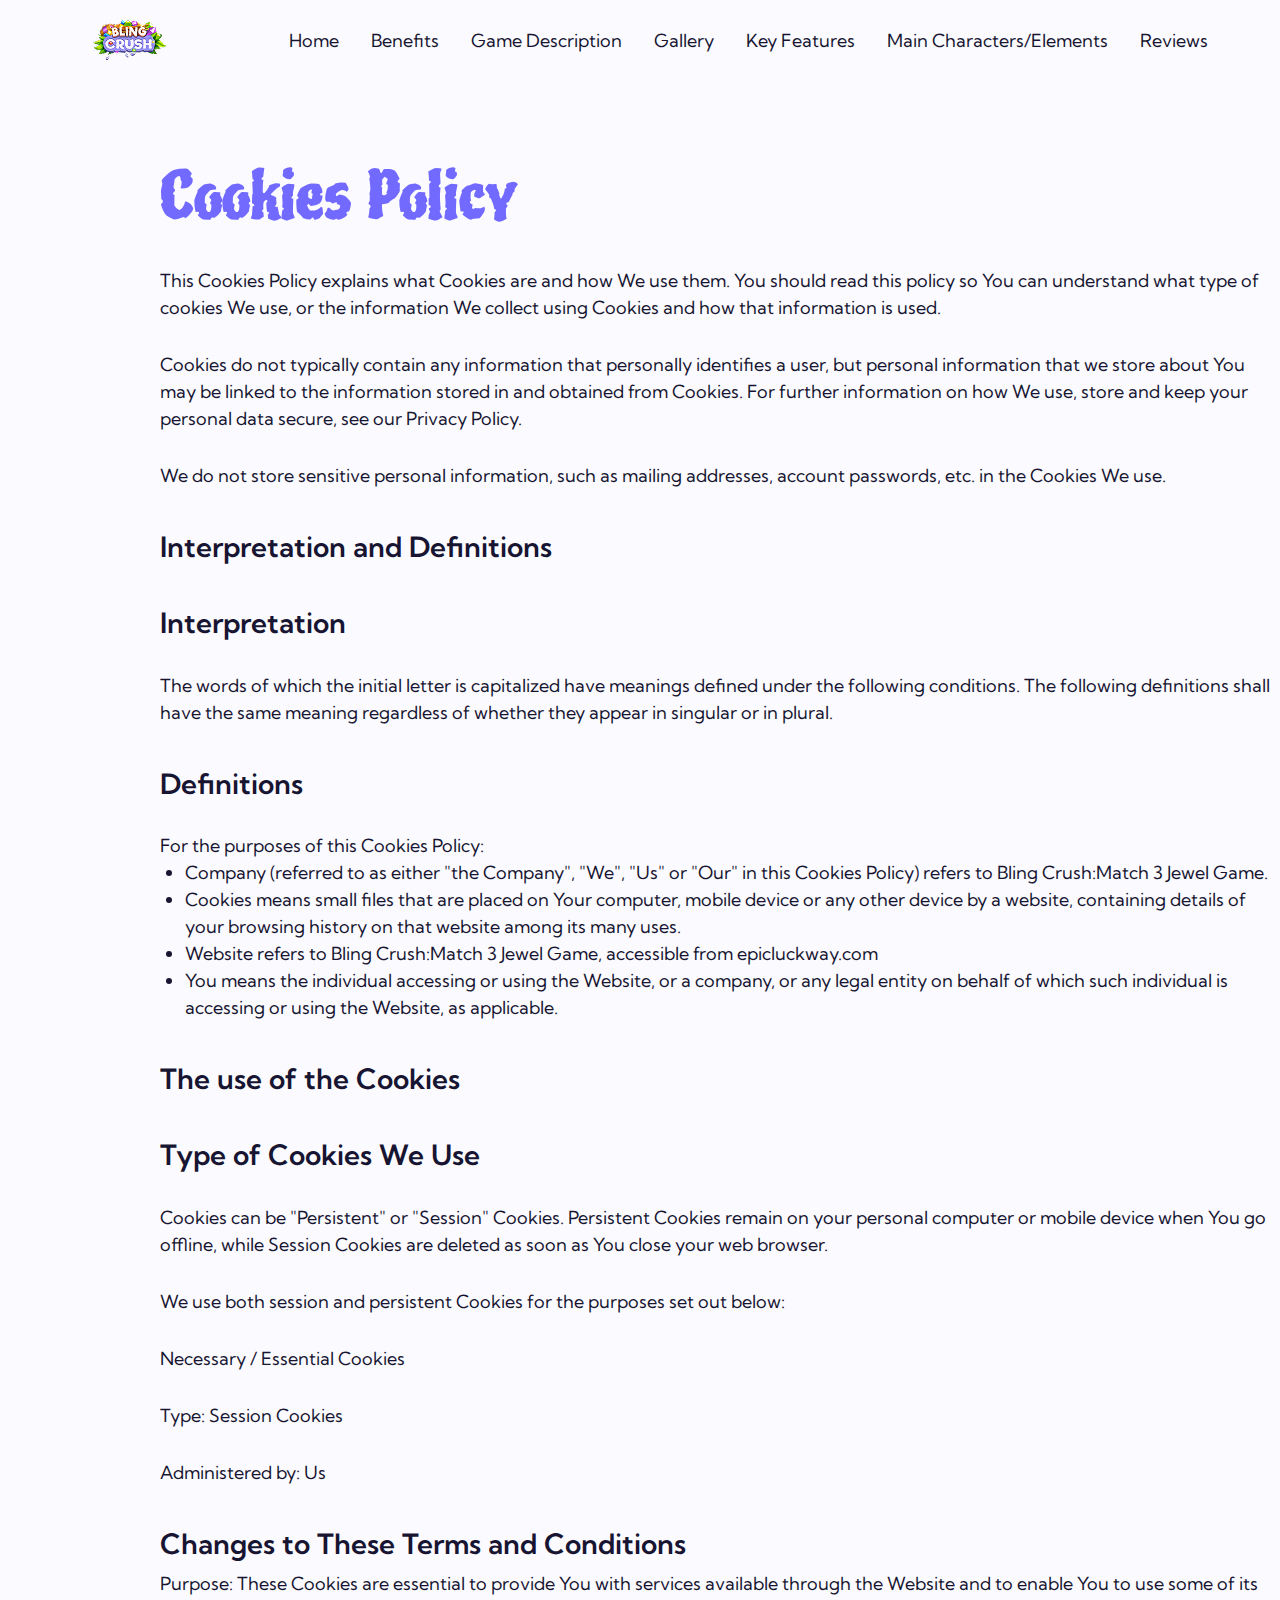
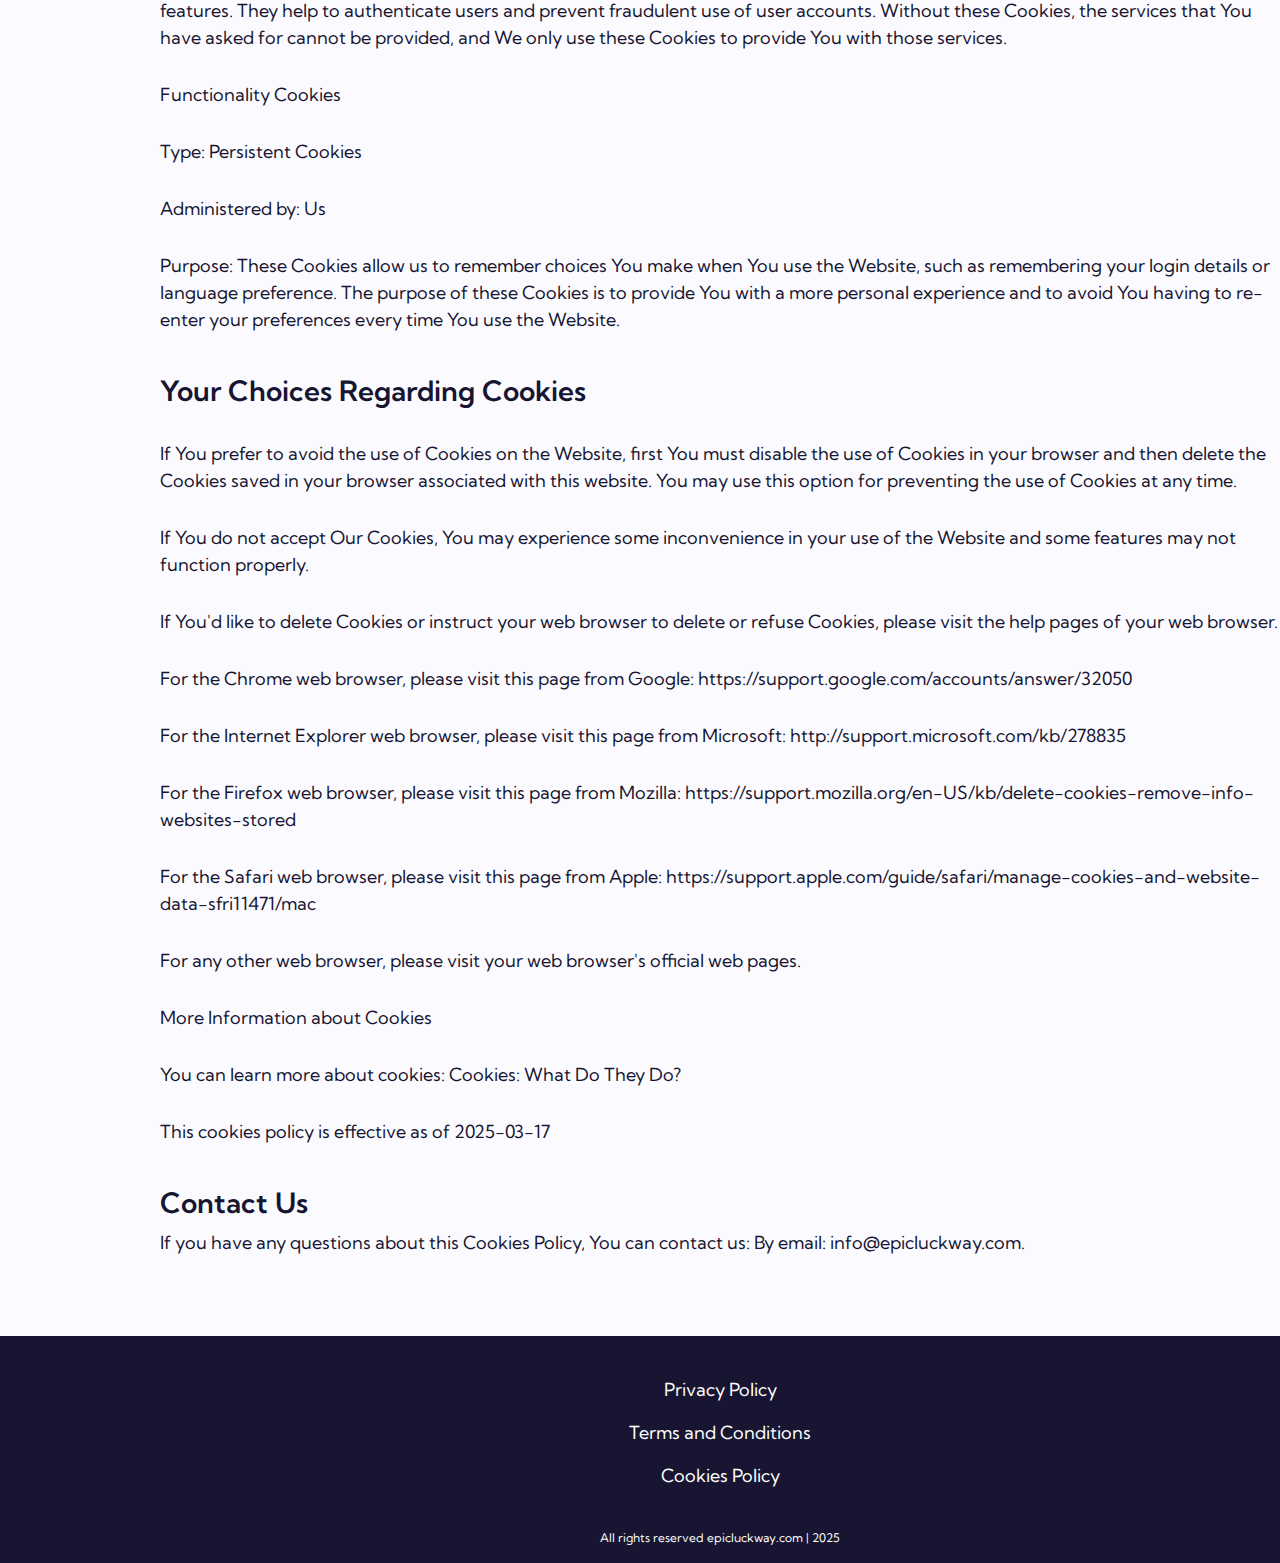
<file: cookies.html>
<!DOCTYPE html>
<html lang="en">
  <head>
    <meta charset="UTF-8" />
    <meta name="viewport" content="width=device-width, initial-scale=1.0" />
    <title>Bling Crush</title>
    <link rel="icon" href="img/500x500.png" />
    <link rel="stylesheet" type="text/css" href="slick/slick.css" />
    <link rel="stylesheet" href="css/main.css" />
  </head>

  <body>
    <header class="j-header">
      <div class="j-header-background"></div>
      <nav class="j-navigation">
        <ul class="j-navigation-list">
          <li class="j-navigation-item">
            <a href="/" class="j-navigation-link">
              <img
                href="/"
                class="j-title-img j-navigation-img"
                alt="logo"
                src="img/header/Logo (2).png"
              />
            </a>
          </li>
          <li class="j-navigation-item">
            <a href="/" class="j-navigation-link">Home</a>
          </li>
          <li class="j-navigation-item">
            <a href="/#why" class="j-navigation-link">Benefits</a>
          </li>

          <li class="j-navigation-item">
            <a href="/#about" class="j-navigation-link">Game Description</a>
          </li>
          <li class="j-navigation-item">
            <a href="/#gallery" class="j-navigation-link">Gallery</a>
          </li>
          <li class="j-navigation-item">
            <a href="/#features" class="j-navigation-link">Key Features</a>
          </li>
          <li class="j-navigation-item">
            <a href="/#characters" class="j-navigation-link"
              >Main Characters/Elements</a
            >
          </li>
          <li class="j-navigation-item">
            <a href="/#reviews" class="j-navigation-link">Reviews</a>
          </li>
        </ul>

        <div class="j-header-button-wrapper">
          <a href="/" class="j-policy-terms-header-icon-menu">
            <img
              href="/"
              class="j-title-img"
              alt="logo"
              src="img/header/Logo (2).png"
            />
          </a>

          <button type="button" class="j-header-icon-button" data-menu-button>
            <img
              class="j-header-icon j-header-icon-menu"
              src="img/header/Burger.png"
              alt="menu "
            />
            <img
              class="j-header-icon j-header-icon-close"
              src="img/header/Burger.png"
              alt="close"
            />
          </button>
        </div>
      </nav>
    </header>

    <main>
      <section>
        <div class="j-policy-terms-container">
          <h2 class="j-policy-terms-title">Cookies Policy</h2>

          <p class="j-policy-terms-text-one">
            This Cookies Policy explains what Cookies are and how We use them.
            You should read this policy so You can understand what type of
            cookies We use, or the information We collect using Cookies and how
            that information is used.
          </p>

          <p class="j-policy-terms-text-one">
            Cookies do not typically contain any information that personally
            identifies a user, but personal information that we store about You
            may be linked to the information stored in and obtained from
            Cookies. For further information on how We use, store and keep your
            personal data secure, see our Privacy Policy.
          </p>
          <p class="j-policy-terms-text-one">
            We do not store sensitive personal information, such as mailing
            addresses, account passwords, etc. in the Cookies We use.
          </p>
          <h2 class="j-policy-terms-text">Interpretation and Definitions</h2>
          <h2 class="j-policy-terms-text">Interpretation</h2>
          <p class="j-policy-terms-text-one">
            The words of which the initial letter is capitalized have meanings
            defined under the following conditions. The following definitions
            shall have the same meaning regardless of whether they appear in
            singular or in plural.
          </p>
          <h2 class="j-policy-terms-text">Definitions</h2>
          <p class="j-policy-terms-text-one">
            For the purposes of this Cookies Policy:
          </p>
          <ul class="j-terms-lists">
            <li>
              Company (referred to as either "the Company", "We", "Us" or "Our"
              in this Cookies Policy) refers to Bling Crush:Match 3 Jewel Game.
            </li>
            <li>
              Cookies means small files that are placed on Your computer, mobile
              device or any other device by a website, containing details of
              your browsing history on that website among its many uses.
            </li>
            <li>
              Website refers to Bling Crush:Match 3 Jewel Game, accessible from
              epicluckway.com
            </li>
            <li>
              You means the individual accessing or using the Website, or a
              company, or any legal entity on behalf of which such individual is
              accessing or using the Website, as applicable.
            </li>
          </ul>
          <h2 class="j-policy-terms-text">The use of the Cookies</h2>
          <h2 class="j-policy-terms-text">Type of Cookies We Use</h2>
          <p class="j-policy-terms-text-one">
            Cookies can be "Persistent" or "Session" Cookies. Persistent Cookies
            remain on your personal computer or mobile device when You go
            offline, while Session Cookies are deleted as soon as You close your
            web browser.
          </p>

          <p class="j-policy-terms-text-one">
            We use both session and persistent Cookies for the purposes set out
            below:
          </p>

          <p class="j-policy-terms-text-one">Necessary / Essential Cookies</p>

          <p class="j-policy-terms-text-one">Type: Session Cookies</p>

          <p class="j-policy-terms-text-one">Administered by: Us</p>
          <h2 class="j-policy-terms-text">
            Changes to These Terms and Conditions
          </h2>
          <p class="j-policy-terms-texts">
            Purpose: These Cookies are essential to provide You with services
            available through the Website and to enable You to use some of its
            features. They help to authenticate users and prevent fraudulent use
            of user accounts. Without these Cookies, the services that You have
            asked for cannot be provided, and We only use these Cookies to
            provide You with those services.
          </p>

          <p class="j-policy-terms-text-one">Functionality Cookies</p>
          <p class="j-policy-terms-text-one">Type: Persistent Cookies</p>
          <p class="j-policy-terms-text-one">Administered by: Us</p>
          <p class="j-policy-terms-text-one">
            Purpose: These Cookies allow us to remember choices You make when
            You use the Website, such as remembering your login details or
            language preference. The purpose of these Cookies is to provide You
            with a more personal experience and to avoid You having to re-enter
            your preferences every time You use the Website.
          </p>
          <h2 class="j-policy-terms-text">Your Choices Regarding Cookies</h2>
          <p class="j-policy-terms-text-one">
            If You prefer to avoid the use of Cookies on the Website, first You
            must disable the use of Cookies in your browser and then delete the
            Cookies saved in your browser associated with this website. You may
            use this option for preventing the use of Cookies at any time.
          </p>
          <p class="j-policy-terms-text-one">
            If You do not accept Our Cookies, You may experience some
            inconvenience in your use of the Website and some features may not
            function properly.
          </p>
          <p class="j-policy-terms-text-one">
            If You'd like to delete Cookies or instruct your web browser to
            delete or refuse Cookies, please visit the help pages of your web
            browser.
          </p>
          <p class="j-policy-terms-text-one">
            For the Chrome web browser, please visit this page from Google:

            <a
              class="j-email-link-color"
              href="https://support.google.com/accounts/answer/32050"
              target="_blank"
              rel=""
              >https://support.google.com/accounts/answer/32050
            </a>
          </p>
          <p class="j-policy-terms-text-one">
            For the Internet Explorer web browser, please visit this page from
            Microsoft:
            <a
              class="j-email-link-color"
              href="http://support.microsoft.com/kb/278835"
              target="_blank"
              rel=""
              >http://support.microsoft.com/kb/278835
            </a>
          </p>
          <p class="j-policy-terms-text-one">
            For the Firefox web browser, please visit this page from Mozilla:

            <a
              class="j-email-link-color"
              href=" https://support.mozilla.org/en-US/kb/delete-cookies-remove-info-websites-stored"
              target="_blank"
              rel=""
            >
              https://support.mozilla.org/en-US/kb/delete-cookies-remove-info-websites-stored
            </a>
          </p>
          <p class="j-policy-terms-text-one">
            For the Safari web browser, please visit this page from Apple:

            <a
              class="j-email-link-color"
              href=" https://support.apple.com/guide/safari/manage-cookies-and-website-data-sfri11471/mac"
              target="_blank"
              rel=""
            >
              https://support.apple.com/guide/safari/manage-cookies-and-website-data-sfri11471/mac
            </a>
          </p>

          <p class="j-policy-terms-text-one">
            For any other web browser, please visit your web browser's official
            web pages.
          </p>
          <p class="j-policy-terms-text-one">More Information about Cookies</p>
          <p class="j-policy-terms-text-one">
            You can learn more about cookies: Cookies:
            <a
              class="j-email-link-color"
              href="https://www.freeprivacypolicy.com/blog/cookies/"
              target="_blank"
              rel=""
            >
              What Do They Do?
            </a>
          </p>
          <p class="j-policy-terms-text-one">
            This cookies policy is effective as of 2025-03-17
          </p>

          <h2 class="j-policy-terms-text">Contact Us</h2>
          <p class="j-policy-terms-texts">
            If you have any questions about this Cookies Policy, You can contact
            us: By email:
            <a class="j-email-link" href="mailto:info@epicluckway.com"
              >info@epicluckway.com</a
            >.
          </p>
        </div>
      </section>
    </main>
    <footer class="j-footer">
      <div class="j-footer-container">
        <div class="j-footer-wrapper">
          <a class="j-footer-text" href="policy.html">Privacy Policy</a>
          <a class="j-footer-text" href="terms.html">Terms and Conditions </a>
          <a class="j-footer-text" href="cookies.html">Cookies Policy</a>
        </div>
        <p class="j-footer-copyright">
          All rights reserved epicluckway.com | 2025
        </p>
      </div>
    </footer>
    <script src="js/mobile-menu.js"></script>
  </body>
</html>
</file>
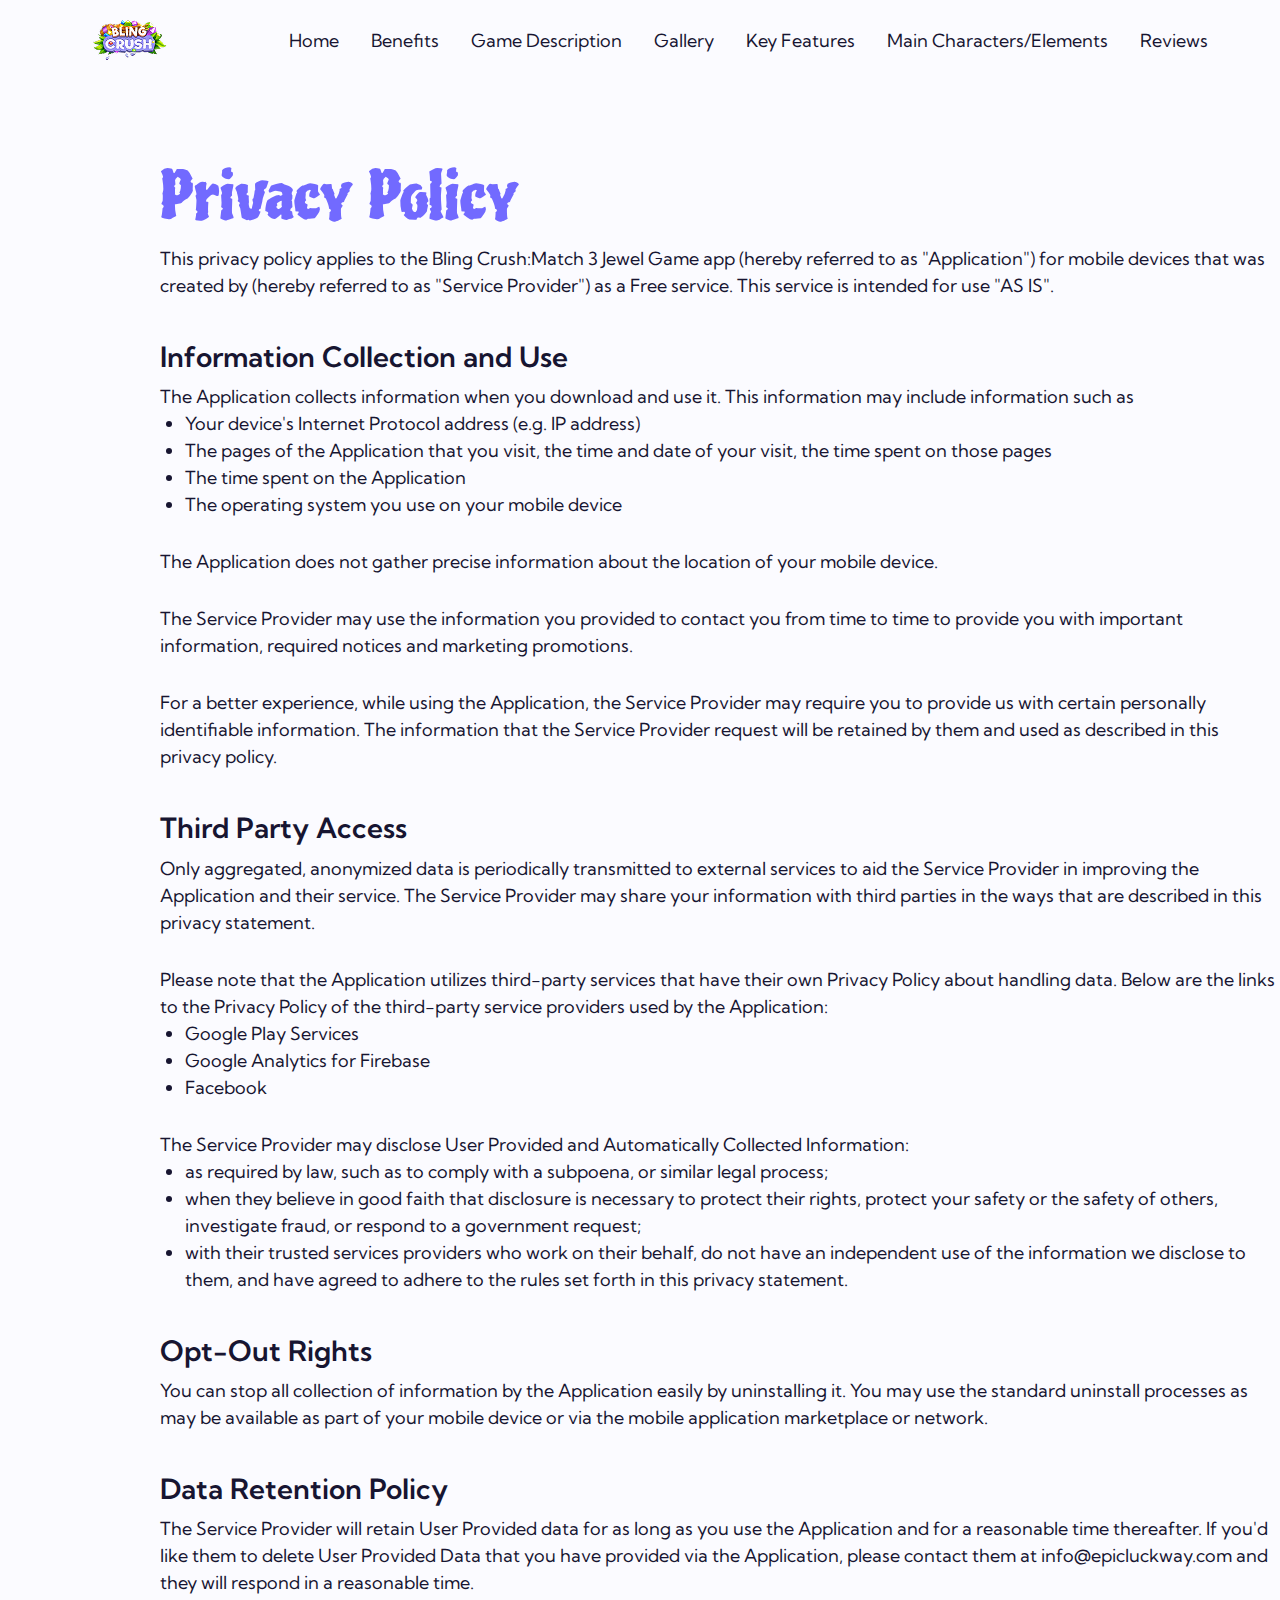
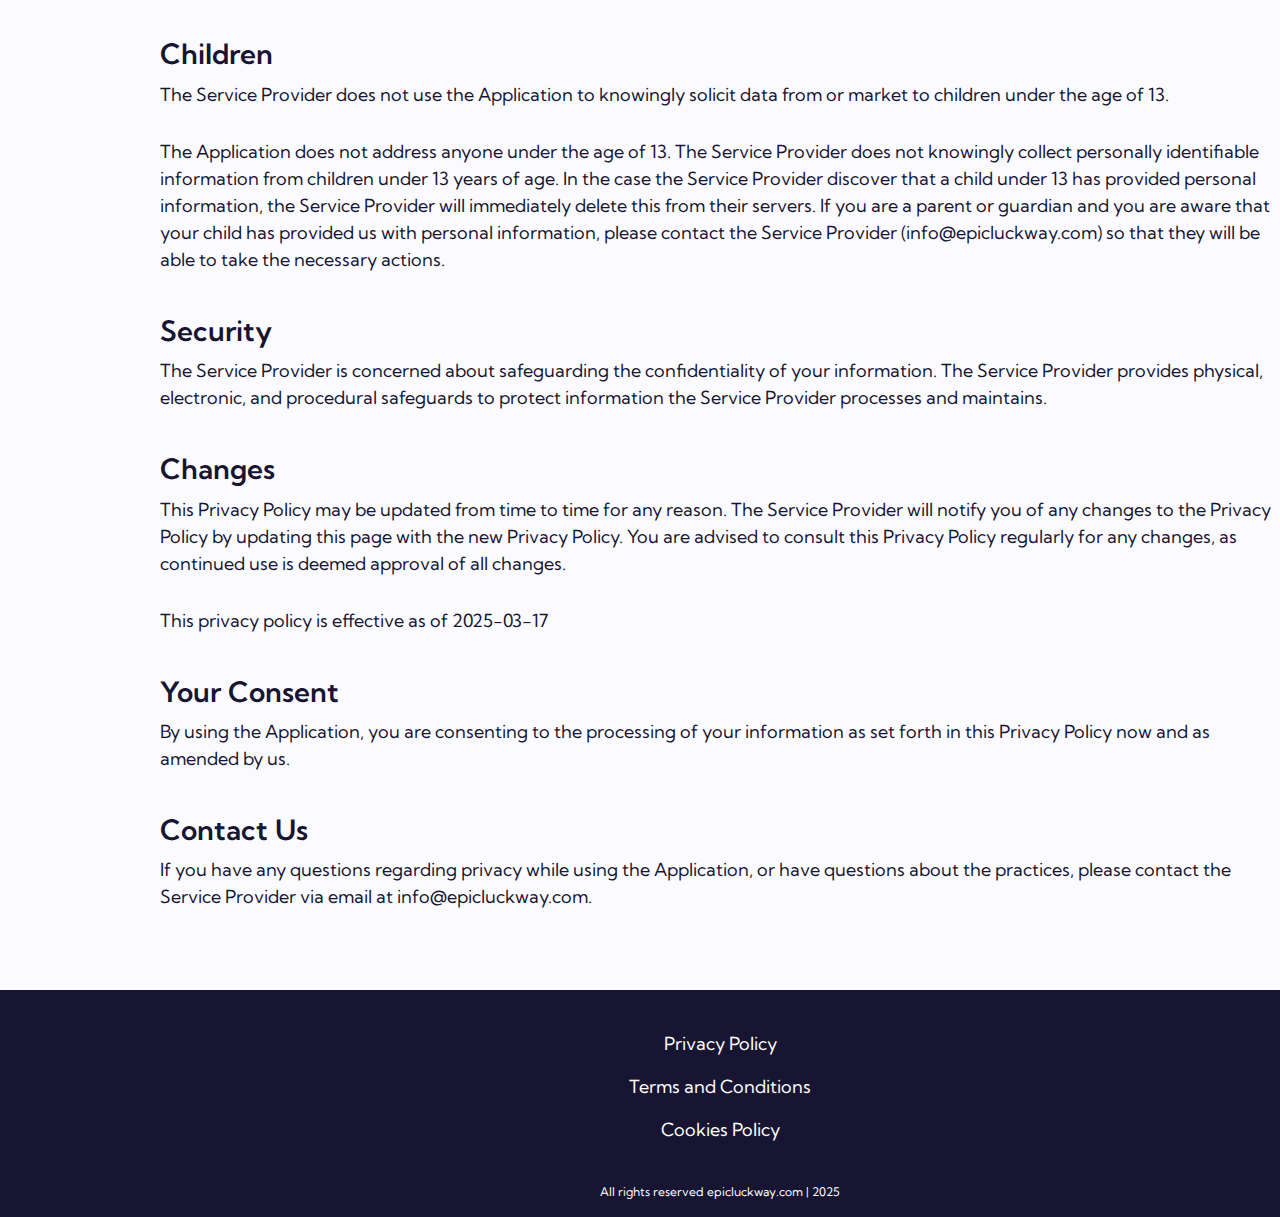
<file: policy.html>
<!DOCTYPE html>
<html lang="en">
  <head>
    <meta charset="UTF-8" />
    <meta name="viewport" content="width=device-width, initial-scale=1.0" />
    <title>Bling Crush</title>
    <link rel="icon" href="img/500x500.png" />
    <link rel="stylesheet" type="text/css" href="slick/slick.css" />
    <link rel="stylesheet" href="css/main.css" />
  </head>

  <body>
    <header class="j-header">
      <div class="j-header-background"></div>
      <nav class="j-navigation">
        <ul class="j-navigation-list">
          <li class="j-navigation-item">
            <a href="/" class="j-navigation-link">
              <img
                href="/"
                class="j-title-img j-navigation-img"
                alt="logo"
                src="img/header/Logo (2).png"
              />
            </a>
          </li>
          <li class="j-navigation-item">
            <a href="/" class="j-navigation-link">Home</a>
          </li>
          <li class="j-navigation-item">
            <a href="/#why" class="j-navigation-link">Benefits</a>
          </li>

          <li class="j-navigation-item">
            <a href="/#about" class="j-navigation-link">Game Description</a>
          </li>
          <li class="j-navigation-item">
            <a href="/#gallery" class="j-navigation-link">Gallery</a>
          </li>
          <li class="j-navigation-item">
            <a href="/#features" class="j-navigation-link">Key Features</a>
          </li>
          <li class="j-navigation-item">
            <a href="/#characters" class="j-navigation-link"
              >Main Characters/Elements</a
            >
          </li>
          <li class="j-navigation-item">
            <a href="/#reviews" class="j-navigation-link">Reviews</a>
          </li>
        </ul>

        <div class="j-header-button-wrapper">
          <a href="/" class="j-policy-terms-header-icon-menu">
            <img
              href="/"
              class="j-title-img"
              alt="logo"
              src="img/header/Logo (2).png"
            />
          </a>

          <button type="button" class="j-header-icon-button" data-menu-button>
            <img
              class="j-header-icon j-header-icon-menu"
              src="img/header/Burger.png"
              alt="menu "
            />
            <img
              class="j-header-icon j-header-icon-close"
              src="img/header/Burger.png"
              alt="close"
            />
          </button>
        </div>
      </nav>
    </header>

    <main>
      <section>
        <div class="j-policy-terms-container">
          <p class="j-policy-terms-title">Privacy Policy</p>

          <p class="j-policy-terms-texts">
            This privacy policy applies to the Bling Crush:Match 3 Jewel Game
            app (hereby referred to as "Application") for mobile devices that
            was created by (hereby referred to as "Service Provider") as a Free
            service. This service is intended for use "AS IS".
          </p>
          <p class="j-policy-terms-text">Information Collection and Use</p>
          <p class="j-policy-terms-texts">
            The Application collects information when you download and use it.
            This information may include information such as
          </p>

          <ul class="j-terms-lists">
            <li>Your device's Internet Protocol address (e.g. IP address)</li>
            <li>
              The pages of the Application that you visit, the time and date of
              your visit, the time spent on those pages
            </li>
            <li>The time spent on the Application</li>
            <li>The operating system you use on your mobile device</li>
          </ul>
          <p class="j-policy-terms-text-one">
            The Application does not gather precise information about the
            location of your mobile device.
          </p>

          <p class="j-policy-terms-text-one">
            The Service Provider may use the information you provided to contact
            you from time to time to provide you with important information,
            required notices and marketing promotions.
          </p>
          <p class="j-policy-terms-text-one">
            For a better experience, while using the Application, the Service
            Provider may require you to provide us with certain personally
            identifiable information. The information that the Service Provider
            request will be retained by them and used as described in this
            privacy policy.
          </p>

          <p class="j-policy-terms-text">Third Party Access</p>

          <p class="j-policy-terms-texts">
            Only aggregated, anonymized data is periodically transmitted to
            external services to aid the Service Provider in improving the
            Application and their service. The Service Provider may share your
            information with third parties in the ways that are described in
            this privacy statement.
          </p>

          <p class="j-policy-terms-text-one">
            Please note that the Application utilizes third-party services that
            have their own Privacy Policy about handling data. Below are the
            links to the Privacy Policy of the third-party service providers
            used by the Application:
          </p>
          <ul class="j-terms-lists">
            <li>
              <a
                class="j-email-link-color"
                href="https://policies.google.com/privacy"
                target="_blank"
                rel=""
                >Google Play Services
              </a>
            </li>
            <li>
              <a
                class="j-email-link-color"
                href="https://firebase.google.com/support/privacy"
                target="_blank"
                rel=""
                >Google Analytics for Firebase
              </a>
            </li>
            <li>
              <a
                class="j-email-link-color"
                href="https://www.facebook.com/about/privacy/update/printable"
                target="_blank"
                rel=""
                >Facebook
              </a>
            </li>
          </ul>

          <p class="j-policy-terms-text-one">
            The Service Provider may disclose User Provided and Automatically
            Collected Information:
          </p>
          <ul class="j-terms-lists">
            <li>
              as required by law, such as to comply with a subpoena, or similar
              legal process;
            </li>
            <li>
              when they believe in good faith that disclosure is necessary to
              protect their rights, protect your safety or the safety of others,
              investigate fraud, or respond to a government request;
            </li>
            <li>
              with their trusted services providers who work on their behalf, do
              not have an independent use of the information we disclose to
              them, and have agreed to adhere to the rules set forth in this
              privacy statement.
            </li>
          </ul>

          <h2 class="j-policy-terms-text">Opt-Out Rights</h2>
          <p class="j-policy-terms-texts">
            You can stop all collection of information by the Application easily
            by uninstalling it. You may use the standard uninstall processes as
            may be available as part of your mobile device or via the mobile
            application marketplace or network.
          </p>

          <h2 class="j-policy-terms-text">Data Retention Policy</h2>
          <p class="j-policy-terms-texts">
            The Service Provider will retain User Provided data for as long as
            you use the Application and for a reasonable time thereafter. If
            you'd like them to delete User Provided Data that you have provided
            via the Application, please contact them at info@epicluckway.com and
            they will respond in a reasonable time.
          </p>
          <h2 class="j-policy-terms-text">Children</h2>
          <p class="j-policy-terms-texts">
            The Service Provider does not use the Application to knowingly
            solicit data from or market to children under the age of 13.
          </p>

          <p class="j-policy-terms-text-one">
            The Application does not address anyone under the age of 13. The
            Service Provider does not knowingly collect personally identifiable
            information from children under 13 years of age. In the case the
            Service Provider discover that a child under 13 has provided
            personal information, the Service Provider will immediately delete
            this from their servers. If you are a parent or guardian and you are
            aware that your child has provided us with personal information,
            please contact the Service Provider (info@epicluckway.com) so that
            they will be able to take the necessary actions.
          </p>
          <h2 class="j-policy-terms-text">Security</h2>
          <p class="j-policy-terms-texts">
            The Service Provider is concerned about safeguarding the
            confidentiality of your information. The Service Provider provides
            physical, electronic, and procedural safeguards to protect
            information the Service Provider processes and maintains.
          </p>
          <h2 class="j-policy-terms-text">Changes</h2>
          <p class="j-policy-terms-texts">
            This Privacy Policy may be updated from time to time for any reason.
            The Service Provider will notify you of any changes to the Privacy
            Policy by updating this page with the new Privacy Policy. You are
            advised to consult this Privacy Policy regularly for any changes, as
            continued use is deemed approval of all changes.
          </p>

          <p class="j-policy-terms-text-one">
            This privacy policy is effective as of 2025-03-17
          </p>
          <h2 class="j-policy-terms-text">Your Consent</h2>
          <p class="j-policy-terms-texts">
            By using the Application, you are consenting to the processing of
            your information as set forth in this Privacy Policy now and as
            amended by us.
          </p>
          <h2 class="j-policy-terms-text">Contact Us</h2>
          <p class="j-policy-terms-texts">
            If you have any questions regarding privacy while using the
            Application, or have questions about the practices, please contact
            the Service Provider via email at
            <a class="j-email-link" href="mailto:info@epicluckway.com"
              >info@epicluckway.com</a
            >.
          </p>
        </div>
      </section>
    </main>

    <footer class="j-footer">
      <div class="j-footer-container">
        <div class="j-footer-wrapper">
          <a class="j-footer-text" href="policy.html">Privacy Policy</a>
          <a class="j-footer-text" href="terms.html">Terms and Conditions </a>
          <a class="j-footer-text" href="cookies.html">Cookies Policy</a>
        </div>
        <p class="j-footer-copyright">
          All rights reserved epicluckway.com | 2025
        </p>
      </div>
    </footer>
    <script src="js/mobile-menu.js"></script>
  </body>
</html>
</file>
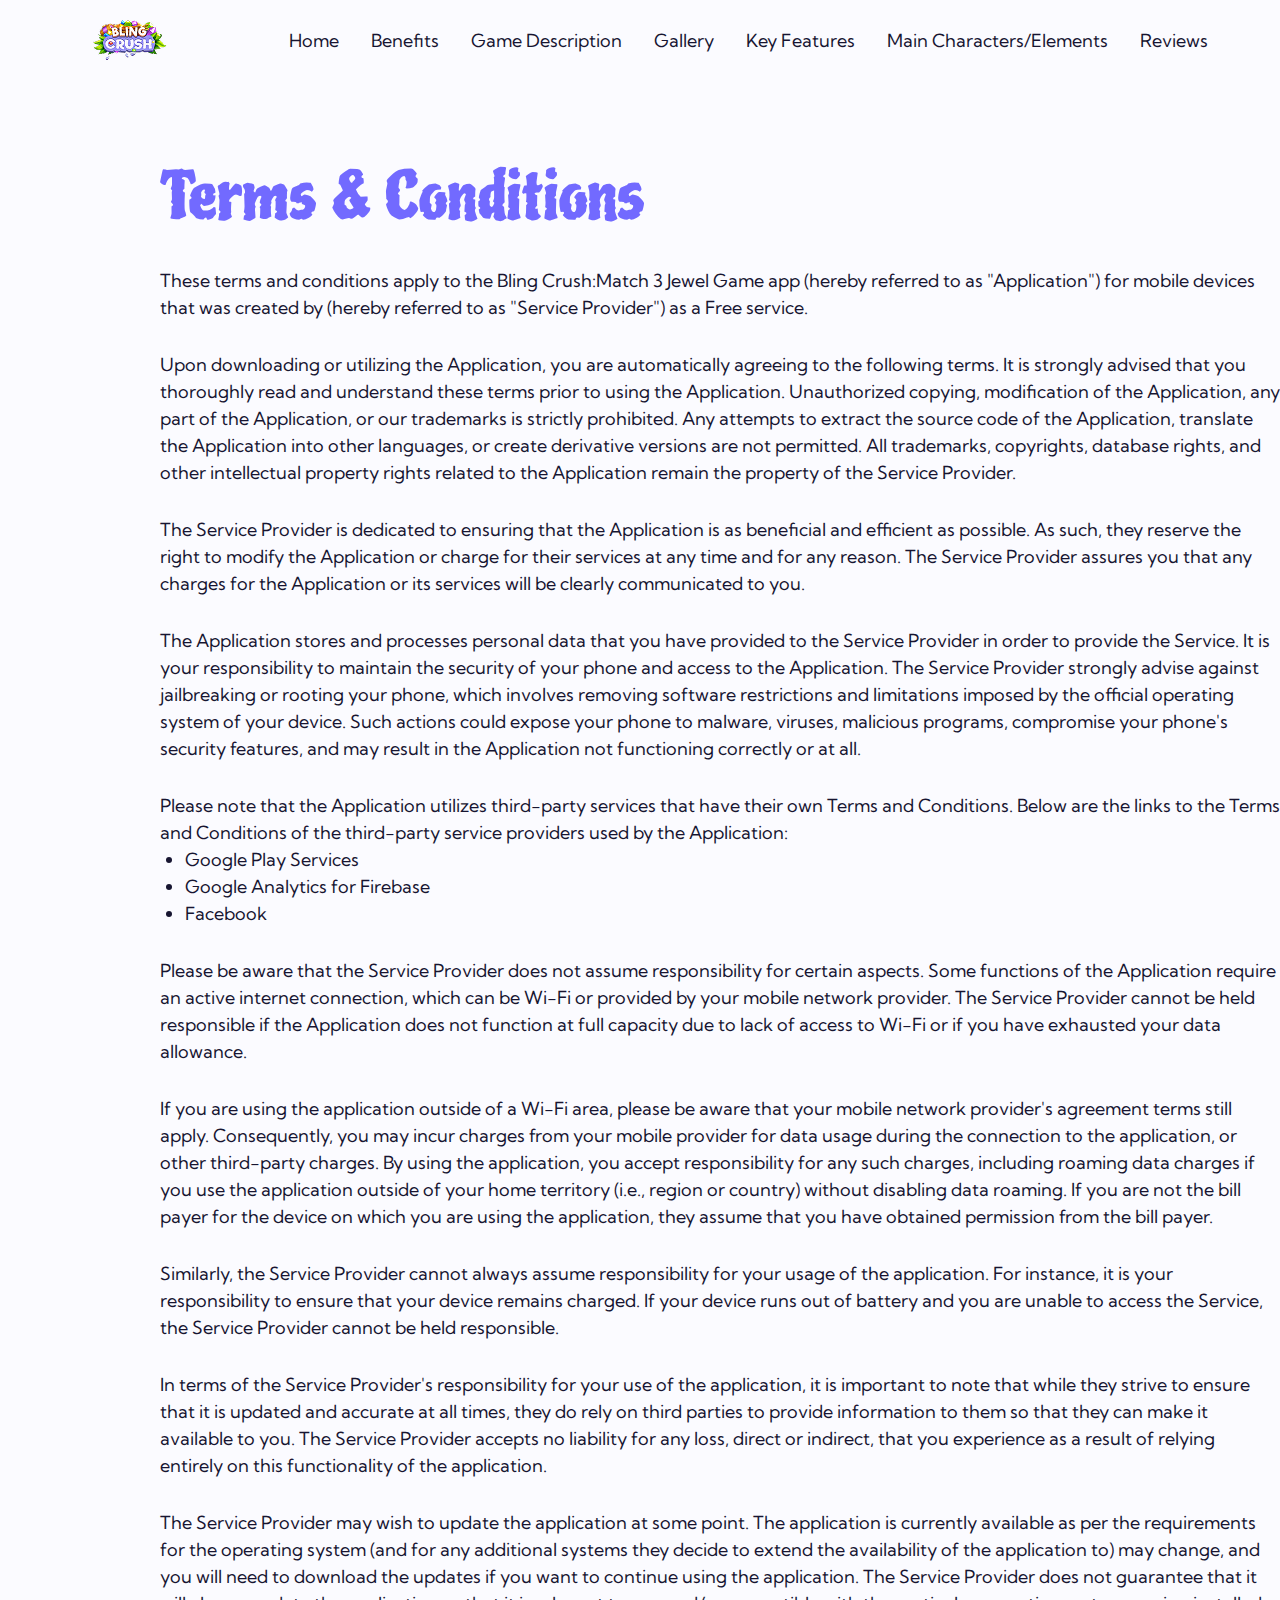
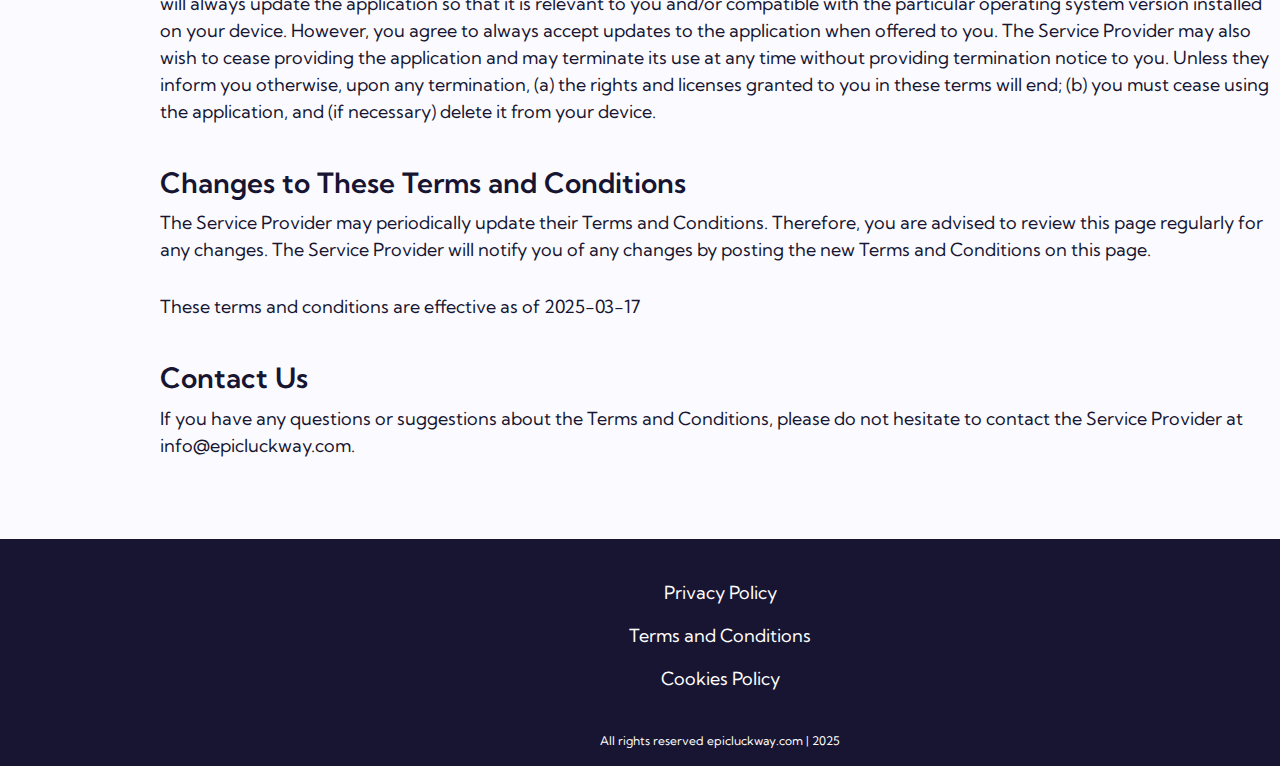
<file: terms.html>
<!DOCTYPE html>
<html lang="en">
  <head>
    <meta charset="UTF-8" />
    <meta name="viewport" content="width=device-width, initial-scale=1.0" />
    <title>Bling Crush</title>
    <link rel="icon" href="img/500x500.png" />
    <link rel="stylesheet" type="text/css" href="slick/slick.css" />
    <link rel="stylesheet" href="css/main.css" />
  </head>

  <body>
    <header class="j-header">
      <div class="j-header-background"></div>
      <nav class="j-navigation">
        <ul class="j-navigation-list">
          <li class="j-navigation-item">
            <a href="/" class="j-navigation-link">
              <img
                href="/"
                class="j-title-img j-navigation-img"
                alt="logo"
                src="img/header/Logo (2).png"
              />
            </a>
          </li>
          <li class="j-navigation-item">
            <a href="/" class="j-navigation-link">Home</a>
          </li>
          <li class="j-navigation-item">
            <a href="/#why" class="j-navigation-link">Benefits</a>
          </li>

          <li class="j-navigation-item">
            <a href="/#about" class="j-navigation-link">Game Description</a>
          </li>
          <li class="j-navigation-item">
            <a href="/#gallery" class="j-navigation-link">Gallery</a>
          </li>
          <li class="j-navigation-item">
            <a href="/#features" class="j-navigation-link">Key Features</a>
          </li>
          <li class="j-navigation-item">
            <a href="/#characters" class="j-navigation-link"
              >Main Characters/Elements</a
            >
          </li>
          <li class="j-navigation-item">
            <a href="/#reviews" class="j-navigation-link">Reviews</a>
          </li>
        </ul>

        <div class="j-header-button-wrapper">
          <a href="/" class="j-policy-terms-header-icon-menu">
            <img
              href="/"
              class="j-title-img"
              alt="logo"
              src="img/header/Logo (2).png"
            />
          </a>

          <button type="button" class="j-header-icon-button" data-menu-button>
            <img
              class="j-header-icon j-header-icon-menu"
              src="img/header/Burger.png"
              alt="menu "
            />
            <img
              class="j-header-icon j-header-icon-close"
              src="img/header/Burger.png"
              alt="close"
            />
          </button>
        </div>
      </nav>
    </header>

    <main>
      <section>
        <div class="j-policy-terms-container">
          <h2 class="j-policy-terms-title">Terms & Conditions</h2>

          <p class="j-policy-terms-text-one">
            These terms and conditions apply to the Bling Crush:Match 3 Jewel
            Game app (hereby referred to as "Application") for mobile devices
            that was created by (hereby referred to as "Service Provider") as a
            Free service.
          </p>

          <p class="j-policy-terms-text-one">
            Upon downloading or utilizing the Application, you are automatically
            agreeing to the following terms. It is strongly advised that you
            thoroughly read and understand these terms prior to using the
            Application. Unauthorized copying, modification of the Application,
            any part of the Application, or our trademarks is strictly
            prohibited. Any attempts to extract the source code of the
            Application, translate the Application into other languages, or
            create derivative versions are not permitted. All trademarks,
            copyrights, database rights, and other intellectual property rights
            related to the Application remain the property of the Service
            Provider.
          </p>

          <p class="j-policy-terms-text-one">
            The Service Provider is dedicated to ensuring that the Application
            is as beneficial and efficient as possible. As such, they reserve
            the right to modify the Application or charge for their services at
            any time and for any reason. The Service Provider assures you that
            any charges for the Application or its services will be clearly
            communicated to you.
          </p>
          <p class="j-policy-terms-text-one">
            The Application stores and processes personal data that you have
            provided to the Service Provider in order to provide the Service. It
            is your responsibility to maintain the security of your phone and
            access to the Application. The Service Provider strongly advise
            against jailbreaking or rooting your phone, which involves removing
            software restrictions and limitations imposed by the official
            operating system of your device. Such actions could expose your
            phone to malware, viruses, malicious programs, compromise your
            phone's security features, and may result in the Application not
            functioning correctly or at all.
          </p>
          <p class="j-policy-terms-text-one">
            Please note that the Application utilizes third-party services that
            have their own Terms and Conditions. Below are the links to the
            Terms and Conditions of the third-party service providers used by
            the Application:
          </p>
          <ul class="j-terms-lists">
            <li>
              <a
                class="j-email-link-color"
                href="https://policies.google.com/privacy"
                target="_blank"
                rel=""
                >Google Play Services
              </a>
            </li>
            <li>
              <a
                class="j-email-link-color"
                href="https://firebase.google.com/support/privacy"
                target="_blank"
                rel=""
                >Google Analytics for Firebase
              </a>
            </li>
            <li>
              <a
                class="j-email-link-color"
                href="https://www.facebook.com/about/privacy/update/printable"
                target="_blank"
                rel=""
                >Facebook
              </a>
            </li>
          </ul>

          <p class="j-policy-terms-text-one">
            Please be aware that the Service Provider does not assume
            responsibility for certain aspects. Some functions of the
            Application require an active internet connection, which can be
            Wi-Fi or provided by your mobile network provider. The Service
            Provider cannot be held responsible if the Application does not
            function at full capacity due to lack of access to Wi-Fi or if you
            have exhausted your data allowance.
          </p>

          <p class="j-policy-terms-text-one">
            If you are using the application outside of a Wi-Fi area, please be
            aware that your mobile network provider's agreement terms still
            apply. Consequently, you may incur charges from your mobile provider
            for data usage during the connection to the application, or other
            third-party charges. By using the application, you accept
            responsibility for any such charges, including roaming data charges
            if you use the application outside of your home territory (i.e.,
            region or country) without disabling data roaming. If you are not
            the bill payer for the device on which you are using the
            application, they assume that you have obtained permission from the
            bill payer.
          </p>

          <p class="j-policy-terms-text-one">
            Similarly, the Service Provider cannot always assume responsibility
            for your usage of the application. For instance, it is your
            responsibility to ensure that your device remains charged. If your
            device runs out of battery and you are unable to access the Service,
            the Service Provider cannot be held responsible.
          </p>

          <p class="j-policy-terms-text-one">
            In terms of the Service Provider's responsibility for your use of
            the application, it is important to note that while they strive to
            ensure that it is updated and accurate at all times, they do rely on
            third parties to provide information to them so that they can make
            it available to you. The Service Provider accepts no liability for
            any loss, direct or indirect, that you experience as a result of
            relying entirely on this functionality of the application.
          </p>

          <p class="j-policy-terms-text-one">
            The Service Provider may wish to update the application at some
            point. The application is currently available as per the
            requirements for the operating system (and for any additional
            systems they decide to extend the availability of the application
            to) may change, and you will need to download the updates if you
            want to continue using the application. The Service Provider does
            not guarantee that it will always update the application so that it
            is relevant to you and/or compatible with the particular operating
            system version installed on your device. However, you agree to
            always accept updates to the application when offered to you. The
            Service Provider may also wish to cease providing the application
            and may terminate its use at any time without providing termination
            notice to you. Unless they inform you otherwise, upon any
            termination, (a) the rights and licenses granted to you in these
            terms will end; (b) you must cease using the application, and (if
            necessary) delete it from your device.
          </p>
          <h2 class="j-policy-terms-text">
            Changes to These Terms and Conditions
          </h2>
          <p class="j-policy-terms-texts">
            The Service Provider may periodically update their Terms and
            Conditions. Therefore, you are advised to review this page regularly
            for any changes. The Service Provider will notify you of any changes
            by posting the new Terms and Conditions on this page.
          </p>

          <p class="j-policy-terms-text-one">
            These terms and conditions are effective as of 2025-03-17
          </p>
          <h2 class="j-policy-terms-text">Contact Us</h2>
          <p class="j-policy-terms-texts">
            If you have any questions or suggestions about the Terms and
            Conditions, please do not hesitate to contact the Service Provider
            at
            <a class="j-email-link" href="mailto:info@epicluckway.com"
              >info@epicluckway.com</a
            >.
          </p>
        </div>
      </section>
    </main>
    <footer class="j-footer">
      <div class="j-footer-container">
        <div class="j-footer-wrapper">
          <a class="j-footer-text" href="policy.html">Privacy Policy</a>
          <a class="j-footer-text" href="terms.html">Terms and Conditions </a>
          <a class="j-footer-text" href="cookies.html">Cookies Policy</a>
        </div>
        <p class="j-footer-copyright">
          All rights reserved epicluckway.com | 2025
        </p>
      </div>
    </footer>
    <script src="js/mobile-menu.js"></script>
  </body>
</html>
</file>
<file: css/main.css>
@import url("https://fonts.googleapis.com/css2?family=Kumbh+Sans:wght@100..900&family=Piedra&display=swap");

* {
  -webkit-box-sizing: border-box;
  box-sizing: border-box;
}

html {
  scroll-behavior: smooth;
  background: rgba(251, 251, 255, 1);
  color: rgba(23, 21, 49, 1);
}

body {
  margin: 0;
}

h1,
h2,
h3,
h4,
h5,
h6,
p {
  margin: 0;
}

ul,
ol {
  margin: 0;
  padding: 0;
  list-style: none;
}

img {
  display: block;
  height: auto;
}

.list {
  list-style: none;
}

button,
a {
  cursor: pointer;
}

.button:hover {
  scale: 120%;
}

.j-header.is-open .j-header-background {
  left: 0;
}
.j-header-button-wrapper {
  margin-left: auto;
}
.j-header-icon {
  display: none;
}

.j-header-icon-button {
  display: -webkit-box;
  display: -ms-flexbox;
  display: flex;
  background-color: transparent;
  border: none;
  border-radius: 50%;
}
.j-navigation-list.is-open {
  right: 0;
}
.j-header-icon-menu {
  display: block;
}

.j-header-icon-button.is-open .j-header-icon-menu {
  display: none;
}

.j-header-icon-button.is-open .j-header-icon-close {
  display: block;
}

.j-header {
  position: fixed;
  width: 100%;
  z-index: 5;
  transition: background-color 0.3s ease;
  background: transparent;
  display: flex;
  height: 80px;
  background: rgba(251, 251, 255, 1);
}

.j-header-background {
  position: absolute;
  top: 0;
  right: 0;
  bottom: 0;
  left: 100%;
  z-index: -1;
  transition: left 0.3s ease;
  background: rgba(251, 251, 255, 1);
}
.j-header.is-open .j-header-background {
  left: 0;
}
.j-header-button-wrapper {
  margin-right: auto;
  display: flex;
  align-items: center;
  justify-content: space-between;
}

.j-header-icon-menu {
  display: block;
}

.j-header-icon-button.is-open .j-header-icon-menu {
  display: none;
}

.j-header-icon-button.is-open .j-header-icon-close {
  display: block;
}

.j-navigation {
  display: -ms-flexbox;
  -webkit-box-orient: vertical;
  -webkit-box-direction: normal;
  -ms-flex-direction: column;
  flex-direction: column;
  -webkit-box-align: center;
  -ms-flex-align: center;
  align-items: center;
  -webkit-box-flex: 1;
  -ms-flex: 1;
  flex: 1;
  padding: 20px 16px;
  position: relative;
}

.j-navigation-list {
  display: flex;
  flex-direction: column;
  align-items: center;
  position: absolute;
  top: 100%;
  right: -100%;
  width: 100%;
  height: 447px;
  transition: 0.3s;
  z-index: 999;
  padding: 0px 32px;
  border-radius: 0px 0px 20px 20px;
  gap: 28px;
  background: rgba(251, 251, 255, 1);
}

.j-navigation-list.is-open {
  right: 0;
}

.j-navigation-link {
  font-family: Kumbh Sans;
  font-weight: 600;
  font-size: 24px;
  line-height: 130%;
  letter-spacing: 0%;

  transition: all 0.3s ease-in-out;
  text-decoration: none;
  color: rgba(23, 21, 49, 1);
}

.j-navigation-link:hover,
.j-navigatioт-link:focus {
  color: rgba(73, 64, 238, 1);
}

.j-header.is-open {
  background-color: transparent;
}

.j-navigation-img {
  display: none;
}

@media screen and (min-width: 1200px) {
  .j-navigation-img {
    display: flex;
    margin-right: 90px;
  }
  .j-policy-terms-header-icon-menu {
    display: none;
  }

  .j-header {
    width: 100%;
    height: 80px;
    padding: 10px 0px 10px 20px;
    display: flex;
    align-items: center;
    justify-content: center;
    z-index: 1000;
  }

  .j-header-background {
  }
  .j-header-icon-button {
    display: none;
  }
  .j-navigation {
    display: flex;
    flex-direction: row;
    flex: 1;
    padding: 0;
    width: 1440px;
    margin: auto;
  }

  .j-navigation-list {
    background-color: transparent;
    flex-direction: row;
    display: flex;
    position: static;
    width: 1440px;
    margin: auto;
    padding-block: 0;
    flex: 1;
    gap: 32px;
    height: 0px;
    display: flex;
    justify-content: center;
    align-items: center;
    justify-content: center;
  }

  .j-navigation-link {
    font-family: Kumbh Sans;
    font-weight: 400;
    font-size: 18px;
    line-height: 150%;
    letter-spacing: 0%;

    text-decoration: none;
  }

  .j-navigation-item-desk {
    display: none;
  }
}
.j-home {
  width: 375px;
  height: 812px;
  padding: 110px 16px 0px;
  background-repeat: no-repeat;
  background-size: cover;
  background-position: center;
  background-image: url("/img/home//Hero.png");
  margin: auto;
}

.j-home-container-top {
  display: flex;
  flex-direction: column;
  align-items: center;
}
.j-home-title-img {
  width: 321.13037109375px;
  height: 175px;
}
.j-home-title {
  font-family: Piedra;
  font-weight: 400;
  font-size: 36px;
  line-height: 120%;
  letter-spacing: 0%;
  text-align: center;
  color: rgba(251, 251, 255, 1);
  padding: 8px 0 16px;
}

.j-home-text {
  font-family: Kumbh Sans;
  font-weight: 400;
  font-size: 18px;
  line-height: 150%;
  letter-spacing: 0%;
  text-align: center;
  color: rgba(251, 251, 255, 1);
  padding-bottom: 235px;
}

.j-home-google-button-image {
  width: 256px;
  height: 64px;
}

.j-home-google-button-link:hover .j-home-google-button-image {
  transform: scale(1.1);
  transition: transform 0.3s ease-in-out;
}

@media screen and (min-width: 1200px) {
  .j-home {
    width: 1440px;
    height: 759px;
    padding: 96px 74px 0px;
    background-image: url("/img/home/Hero\ \(1\).png");
  }

  .j-home-container-top {
    display: flex;
    flex-direction: column;
    align-items: start;
  }
  .j-home-title-img {
    width: 611px;
    height: 333px;
  }
  .j-home-title {
    font-family: Piedra;
    font-weight: 400;
    font-size: 64px;
    line-height: 120%;
    letter-spacing: 0%;
    padding: 0;
    padding-left: 66px;
  }

  .j-home-text {
    font-family: Kumbh Sans;
    font-weight: 400;
    font-size: 18px;
    line-height: 150%;
    letter-spacing: 0%;
    text-align: start;
    width: 477px;
    margin-left: 66px;
    padding: 21px 0 40px;
  }
  .j-home-google-button-image {
    width: 256px;
    height: 64px;
    margin-left: 66px;
  }
}
.j-why {
  width: 375px;
  margin: auto;
  padding: 40px 16px 0;
  height: 1020px;
  background-repeat: no-repeat;
  background-size: cover;
  background-position: center;
  background-image: url("/img/Benefits.png");
}

.j-why-list {
  list-style-type: disc;
  padding: 40px 0 0 20px;
  display: flex;
  flex-direction: column;
  color: rgba(73, 64, 238, 1);
  gap: 4px;
}

.j-why-text-bold {
  font-family: Kumbh Sans;
  font-weight: 600;
  font-size: 18px;
  line-height: 150%;
  letter-spacing: 0%;
  color: rgba(73, 64, 238, 1);
}

.j-why-text {
  font-family: Kumbh Sans;
  font-weight: 400;
  font-size: 16px;
  line-height: 150%;
  letter-spacing: 0%;
  color: rgba(23, 21, 49, 1);
}

@media screen and (min-width: 1200px) {
  .j-why {
    width: 1440px;
    padding: 80px 160px 0;
    height: 659px;
    background-image: url("/img/Benefits\ \(1\).png");
  }
  .j-why-list {
    list-style-type: disc;
    padding: 80px 0 0 40px;
    display: flex;
    flex-direction: column;
    color: rgba(73, 64, 238, 1);
    width: 544px;
    gap: 2px;
  }

  .j-why-text-bold {
    font-family: Kumbh Sans;
    font-weight: 600;
    font-size: 20px;
    line-height: 150%;
    letter-spacing: 0%;
  }

  .j-why-text {
    font-family: Kumbh Sans;
    font-weight: 400;
    font-size: 18px;
    line-height: 150%;
    letter-spacing: 0%;
  }
}

.j-about {
  padding: 40px 16px 0px;
  margin: auto;
  width: 375px;
  height: 807px;
  background-repeat: no-repeat;
  background-size: cover;
  background-position: center;
  background-image: url("/img/Game\ Description.png");
}

.j-about-title {
  font-family: Piedra;
  font-weight: 400;
  font-size: 36px;
  line-height: 120%;
  letter-spacing: 0%;
  color: rgba(114, 106, 255, 1);
}

.j-about-text {
  font-family: Kumbh Sans;
  font-weight: 400;
  font-size: 16px;
  line-height: 150%;
  letter-spacing: 0%;
  padding-top: 40px;
}

@media screen and (min-width: 1200px) {
  .j-about {
    padding: 80px 160px 0 736px;
    width: 1440px;
    height: 587px;
    background-image: url("/img/Game\ Description\ \(1\).png");
  }
  .j-about-title {
    font-family: Piedra;
    font-weight: 400;
    font-size: 64px;
    line-height: 120%;
    letter-spacing: 0%;
  }

  .j-about-text {
    font-family: Kumbh Sans;
    font-weight: 400;
    font-size: 18px;
    line-height: 150%;
    letter-spacing: 0%;

    padding-top: 80px;
  }
}

.j-characters {
  padding: 40px 16px;
  margin: auto;
  width: 375px;
  height: 700px;
  background-repeat: no-repeat;
  background-size: cover;
  background-position: center;
  background-image: url("/img/Elements.png");
}

@media screen and (min-width: 1200px) {
  .j-characters {
    padding: 80px 612px 0 160px;
    width: 1440px;
    height: 545px;
    background-image: url("/img/Elements1.png");
  }
}

.j-reviews {
  width: 375px;
  margin: auto;
  padding: 40px 16px;
}

.j-reviews-list {
  padding-top: 40px;
}
.j-reviews-lists {
  display: none;
}
.j-reviews-item {
  margin: 0 5px;
  width: 288px;
  height: 187px;
  border-radius: 16px;
  padding-top: 16px;
  padding-right: 24px;
  padding-bottom: 16px;
  padding-left: 24px;
  background: rgba(251, 251, 255, 1);
  border: 1px solid rgba(114, 106, 255, 1);
}

.j-reviews-text-bold {
  font-family: Kumbh Sans;
  font-weight: 600;
  font-size: 18px;
  line-height: 150%;
  letter-spacing: 0%;
  color: rgba(73, 64, 238, 1);
}

.j-reviews-text {
  font-family: Kumbh Sans;
  font-weight: 400;
  font-size: 16px;
  line-height: 150%;
  letter-spacing: 0%;
  padding-top: 8px;
}

@media screen and (min-width: 1200px) {
  .j-reviews {
    width: 1440px;
    height: 705px;
    padding: 80px 160px 0;
    background-image: url("/img/Reviews.png");
  }
  .j-reviews-list {
    display: none;
  }
  .j-reviews-lists {
    display: flex;
    flex-wrap: wrap;
    padding-top: 70px;
    gap: 32px;
  }
  .j-reviews-item {
    margin: 0;
    width: 352px;
    height: 178p;
    border-radius: 16px;
    padding-top: 16px;
    padding-right: 20px;
    padding-bottom: 16px;
    padding-left: 24px;
  }

  .j-reviews-text-bold {
    font-family: Kumbh Sans;
    font-weight: 600;
    font-size: 20px;
    line-height: 150%;
    letter-spacing: 0%;
  }

  .j-reviews-text {
    font-family: Kumbh Sans;
    font-weight: 400;
    font-size: 18px;
    line-height: 150%;
    letter-spacing: 0%;
  }
}

.j-gallery {
  width: 375px;
  margin: auto;
  padding: 40px 16px;
}

.j-gallery-list {
  width: auto;
  padding-top: 40px;
  margin: auto;
}

.j-gallery-item {
  width: 288px;
  height: auto;

  overflow: hidden;
  position: relative;
  margin: 0 8px;
}

.j-gallery-image {
  width: 100%;
  height: 100%;
  object-fit: cover;
  object-position: center;
}
.slick-prev:before,
.slick-next:before {
  display: none;
}

.slick-next {
  right: 0px;
  display: none;
}
.slick-dots li {
  display: none;
}
@media screen and (min-width: 1200px) {
  .j-gallery {
    width: 1440px;
    padding: 80px 256px;
  }

  .j-gallery-item {
    width: auto;
    height: 522px;
    margin: 0 10px;
  }

  .j-gallery-list {
    padding: 80px 0 16px;
  }
  .slick-prev:before {
    content: url("/img/gallery/Arrow\ \(1\).png");
    display: flex;
    margin-left: -50px;
  }
  .slick-next {
    display: block;
  }
  .slick-next:before {
    content: url("/img/gallery/Arrow\ \(2\).png");
    display: flex;
    margin-left: 30px;
  }
  .slick-dots {
    display: flex;
    justify-content: center;
  }

  .slick-dots li {
    display: inline-block;
    list-style: none;
    width: 16px;
    height: 16px;
  }

  .slick-dots li button {
    width: 100%;
    height: 100%;
    border: none;
    background: url("/img/gallery/Pagination\ Dot\ \(2\).png") no-repeat
      center/cover;
    padding: 0;
    font-size: 0;
  }

  .slick-dots li button:before {
    display: none;
  }

  .slick-dots li.slick-active button {
    background: url("/img/gallery/Pagination\ Dot\ \(1\).png") no-repeat
      center/cover;
  }
}

.j-features {
  width: 375px;
  margin: auto;
  padding: 40px 16px 0px;
  height: 925px;
  background-image: url("/img/Key\ Features.png");
}

@media screen and (min-width: 1200px) {
  .j-features {
    width: 1440px;
    padding: 80px 160px 0 736px;
    height: 716px;
    background-image: url("/img/Key\ Features\ \(1\).png");
  }
}

.j-policy-terms-container {
  padding: 120px 16px 40px;
  width: 375px;
  margin: auto;
  font-family: Kumbh Sans;
  font-weight: 400;
  font-size: 16px;
  line-height: 150%;
  letter-spacing: 0%;
}

.j-policy-terms-title {
  font-family: Piedra;
  font-weight: 400;
  font-size: 36px;
  line-height: 120%;
  letter-spacing: 0%;
  color: rgba(114, 106, 255, 1);
}

.j-policy-terms-text {
  padding-top: 20px;
  font-family: Kumbh Sans;
  font-weight: 600;
  font-size: 24px;
  line-height: 130%;
  letter-spacing: 0%;
}

.j-policy-terms-texts {
  padding-top: 8px;
}

.j-policy-terms-text-one {
  padding-top: 20px;
}

.j-terms-list {
  list-style-type: disc;
  padding: 20px 0 20px 25px;
  display: flex;
  flex-direction: column;
}

.j-terms-lists {
  list-style-type: disc;
  padding-left: 25px;
}

.j-email-link {
  color: inherit;
  text-decoration: none;
}

.j-email-link-color {
  color: inherit;
  text-decoration: none;
}

@media screen and (min-width: 1200px) {
  .j-policy-terms-container {
    padding: 160px 160px 80px;
    width: 1440px;
    font-family: Kumbh Sans;
    font-weight: 400;
    font-size: 18px;
    line-height: 150%;
    letter-spacing: 0%;
  }

  .j-policy-terms-title {
    font-family: Piedra;
    font-weight: 400;
    font-size: 64px;
    line-height: 120%;
    letter-spacing: 0%;
  }

  .j-policy-terms-text {
    padding-top: 40px;
    font-family: Kumbh Sans;
    font-weight: 600;
    font-size: 28px;
    line-height: 130%;
    letter-spacing: 0%;
  }

  .j-policy-terms-text-one {
    padding-top: 30px;
  }

  .j-terms-list {
    padding: 20px 0 20px 25px;
  }
}
.j-footer {
  width: 375px;
  margin: auto;
  color: #ffffff;
  background: rgba(23, 21, 49, 1);

  padding: 40px 0 16px;
}

.j-footer-container {
  display: flex;
  flex-direction: column;
  justify-content: center;
  align-items: center;
  gap: 40px;
}

.j-footer-wrapper {
  display: flex;
  flex-direction: column;
  align-items: center;
  gap: 16px;
}

.j-footer-text {
  text-decoration: none;
  color: #ffffff;
  font-family: Kumbh Sans;
  font-weight: 400;
  font-size: 16px;
  line-height: 150%;
  letter-spacing: 0%;
  text-align: center;
}

.j-footer-copyright {
  font-family: Kumbh Sans;
  font-weight: 400;
  font-size: 11px;
  line-height: 150%;
  letter-spacing: 0%;
  text-align: center;
}

@media screen and (min-width: 1200px) {
  .j-footer {
    width: 1440px;
  }

  .j-footer-text {
    font-family: Kumbh Sans;
    font-weight: 400;
    font-size: 18px;
    line-height: 150%;
    letter-spacing: 0%;
    text-align: center;
  }

  .j-footer-copyright {
    font-weight: 400;
    font-size: 12px;
    line-height: 150%;
    letter-spacing: 0%;
    text-align: center;
  }
}

.j-cookie-popup {
  position: fixed;
  bottom: 10px;
  width: 375px;
  padding: 32px;
  background: rgba(23, 21, 49, 1);

  z-index: 1000;
  display: none;
}

.j-cookie-popup-text-two {
  font-family: Kumbh Sans;
  font-weight: 400;
  font-size: 18px;
  line-height: 150%;
  letter-spacing: 0%;
  text-align: center;

  color: rgba(251, 251, 255, 1);
}

.j-cookie-button-container {
  padding: 40px 0 0;
  margin: auto;
  display: flex;
  flex-direction: column;
  align-items: center;
  justify-content: center;
  gap: 16px;
}

.j-cookie-button {
  border: none;
  background-color: transparent;
  width: 256px;
  border-radius: 28px;
  padding-top: 16px;
  padding-bottom: 16px;
  border: 1px solid rgba(251, 251, 255, 1);
  font-family: Kumbh Sans;
  font-weight: 500;
  font-size: 20px;
  line-height: 150%;
  letter-spacing: 0%;
  color: rgba(251, 251, 255, 1);
  text-transform: capitalize;
}

#accept-cookies {
  background: rgba(251, 251, 255, 1);
  color: rgba(23, 21, 49, 1);
}

.j-close-popup {
  position: absolute;
  top: 10px;
  right: 10px;
  font-size: 20px;
  cursor: pointer;
}

@media screen and (min-width: 1200px) {
  .j-cookie-popup-container {
    display: flex;
    align-items: center;
    justify-content: center;
  }

  .j-cookie-popup-text-two {
    font-weight: 400;
    font-size: 18px;
    line-height: 150%;
    letter-spacing: 0%;
    text-align: left;
    width: 648px;
  }

  .j-cookie-button-container {
    padding: 0;
    margin: auto;
    display: flex;
    flex-direction: row;
    gap: 40px;
  }

  .j-cookie-popup {
    position: fixed;
    bottom: 10px;
    width: 1440px;
    padding: 32px;
    display: none;
  }
}
</file>
